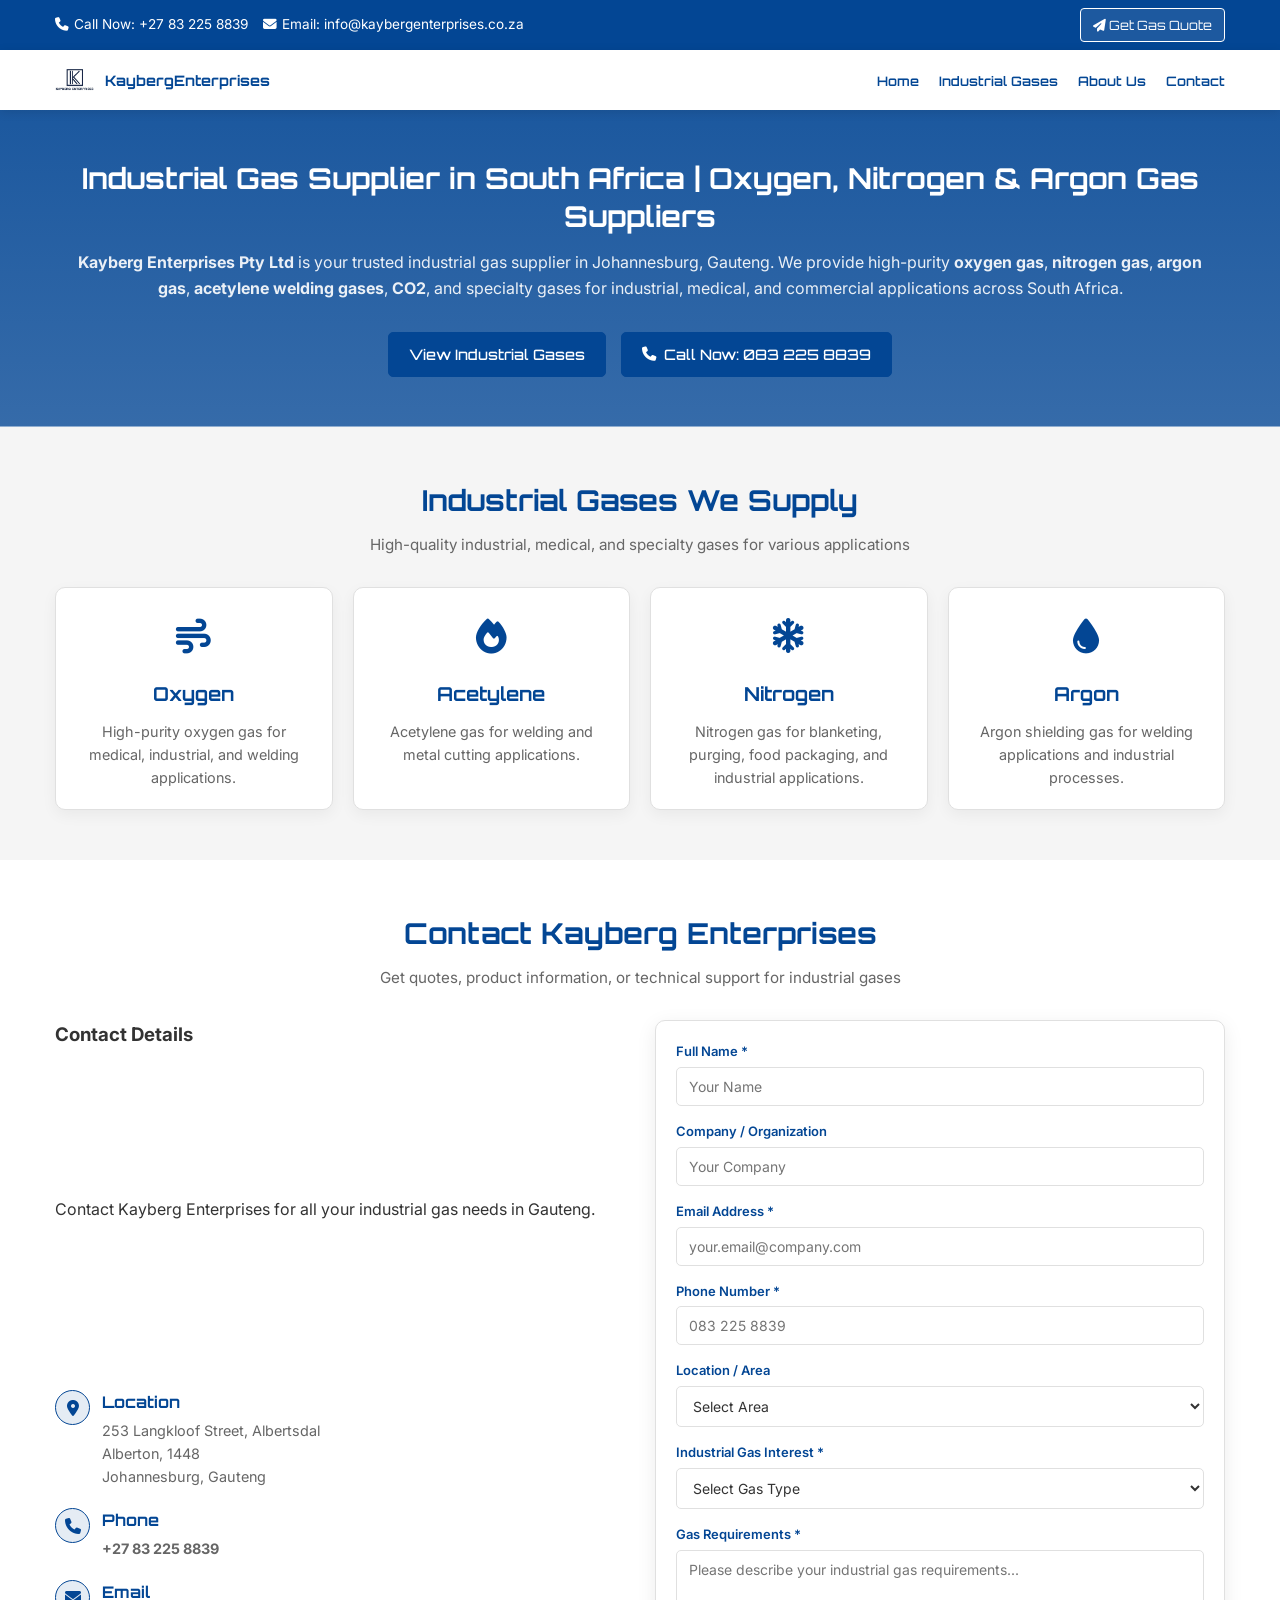
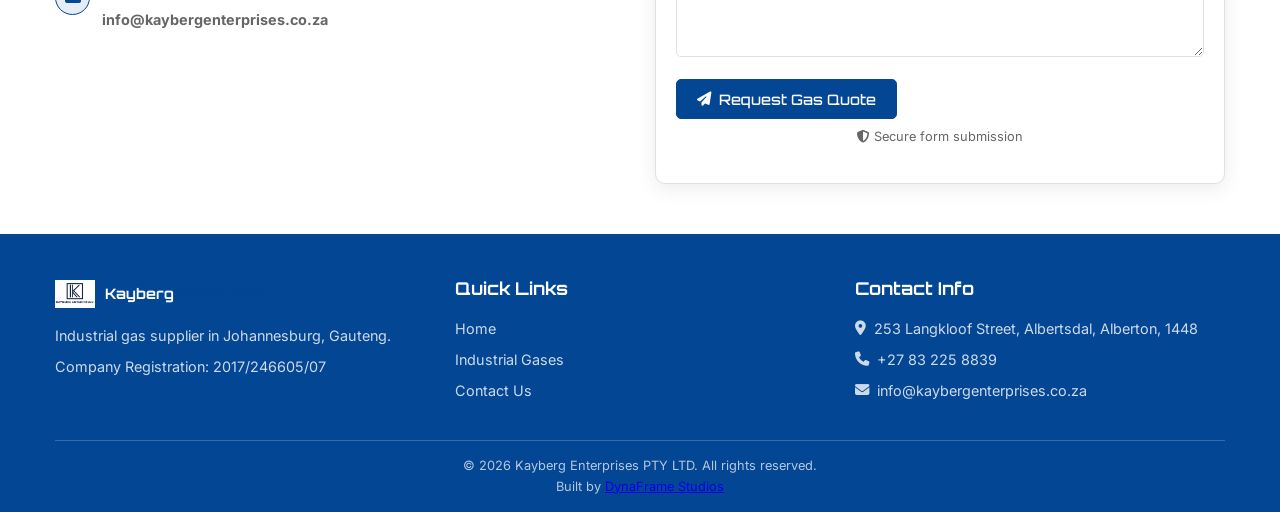
<file: index.html>
<!DOCTYPE html>
<html lang="en-ZA">
<head>
  <meta charset="UTF-8">
  <meta name="viewport" content="width=device-width, initial-scale=1.0">
  <title>Kayberg Enterprises Pty Ltd | Industrial Gas Supplier Johannesburg | Oxygen, Nitrogen, Argon Suppliers South Africa</title>
  
  <!-- SEO Meta Tags -->
  <meta name="description" content="Kayberg Enterprises Pty Ltd - Your trusted industrial gas supplier in Johannesburg, Gauteng. We supply high-purity oxygen, nitrogen, argon, acetylene, CO2, welding gases & specialty gases. Delivery across South Africa. Call +27 83 225 8839.">
  <meta name="keywords" content="Kayberg Enterprises, industrial gas supplier Johannesburg, oxygen gas South Africa, nitrogen suppliers, argon gas, welding gases Gauteng">
  <link rel="canonical" href="https://www.kaybergenterprises.co.za">
  
  <!-- Fonts & Icons -->
  <link href="https://fonts.googleapis.com/css2?family=Orbitron:wght@400;500;600;700;800&family=Inter:wght@300;400;500;600;700&display=swap" rel="stylesheet">
  <link rel="stylesheet" href="https://cdnjs.cloudflare.com/ajax/libs/font-awesome/6.4.0/css/all.min.css">
  <link rel="stylesheet" href="styles.css">
  
  <!-- Favicon -->
  <link rel="icon" type="image/x-icon" href="images/logo.jpeg">
</head>
<body>

    <!-- Top Bar -->
    <div class="top-bar">
        <div class="container">
            <div class="top-bar-content">
                <div class="contact-info">
                    <a href="tel:+27832258839">
                        <i class="fas fa-phone"></i>
                        <span>Call Now: +27 83 225 8839</span>
                    </a>
                    <a href="mailto:info@kaybergenterprises.co.za">
                        <i class="fas fa-envelope"></i>
                        <span>Email: info@kaybergenterprises.co.za</span>
                    </a>
                </div>
                <a href="#contact" class="top-contact-btn">
                    <i class="fas fa-paper-plane"></i>
                    Get Gas Quote
                </a>
            </div>
        </div>
    </div>

    <!-- Navigation -->
    <nav class="navbar">
        <div class="container">
            <div class="nav-content">
                <a href="#" class="logo-link">
                    <img src="images/logo.jpeg" alt="Kayberg Enterprises Logo">
                    <div class="logo-text">
                        <strong>Kayberg<span>Enterprises</span></strong>
                    </div>
                </a>
                <ul class="nav-links">
                    <li><a href="#home">Home</a></li>
                    <li><a href="#products">Industrial Gases</a></li>
                    <li><a href="#about">About Us</a></li>
                    <li><a href="#contact">Contact</a></li>
                </ul>
            </div>
        </div>
    </nav>

    <!-- Hero Section -->
    <section class="hero" id="home">
        <div class="container">
            <div class="hero-content">
                <h1>Industrial Gas Supplier in South Africa | Oxygen, Nitrogen & Argon Gas Suppliers</h1>
                <p class="hero-subtitle"><strong>Kayberg Enterprises Pty Ltd</strong> is your trusted industrial gas supplier in Johannesburg, Gauteng. We provide high-purity <strong>oxygen gas</strong>, <strong>nitrogen gas</strong>, <strong>argon gas</strong>, <strong>acetylene welding gases</strong>, <strong>CO2</strong>, and specialty gases for industrial, medical, and commercial applications across South Africa.</p>
                
                <div class="hero-buttons">
                    <a href="#products" class="btn btn-primary">View Industrial Gases</a>
                    <a href="tel:+27832258839" class="btn btn-primary">
                        <i class="fas fa-phone"></i> Call Now: 083 225 8839
                    </a>
                </div>
            </div>
        </div>
    </section>

    <!-- Products Section -->
    <section class="products-section" id="products">
        <div class="container">
            <div class="section-header">
                <h2>Industrial Gases We Supply</h2>
                <p>High-quality industrial, medical, and specialty gases for various applications</p>
            </div>
            
            <div class="products-grid">
                <!-- Product Cards -->
                <div class="product-card">
                    <div class="product-icon">
                        <i class="fas fa-wind"></i>
                    </div>
                    <h3>Oxygen</h3>
                    <p>High-purity oxygen gas for medical, industrial, and welding applications.</p>
                </div>
                
                <div class="product-card">
                    <div class="product-icon">
                        <i class="fas fa-fire"></i>
                    </div>
                    <h3>Acetylene</h3>
                    <p>Acetylene gas for welding and metal cutting applications.</p>
                </div>
                
                <div class="product-card">
                    <div class="product-icon">
                        <i class="fas fa-snowflake"></i>
                    </div>
                    <h3>Nitrogen</h3>
                    <p>Nitrogen gas for blanketing, purging, food packaging, and industrial applications.</p>
                </div>
                
                <div class="product-card">
                    <div class="product-icon">
                        <i class="fas fa-tint"></i>
                    </div>
                    <h3>Argon</h3>
                    <p>Argon shielding gas for welding applications and industrial processes.</p>
                </div>
            </div>
        </div>
    </section>

    <!-- Contact Section -->
    <section class="contact-section" id="contact">
        <div class="container">
            <div class="section-header">
                <h2>Contact Kayberg Enterprises</h2>
                <p>Get quotes, product information, or technical support for industrial gases</p>
            </div>
            
            <div class="contact-content">
                <div class="contact-info">
                    <h3>Contact Details</h3>
                    <p>Contact Kayberg Enterprises for all your industrial gas needs in Gauteng.</p>
                    
                    <div class="contact-details">
                        <div class="contact-item">
                            <div class="contact-icon">
                                <i class="fas fa-map-marker-alt"></i>
                            </div>
                            <div>
                                <h4>Location</h4>
                                <p>253 Langkloof Street, Albertsdal<br>Alberton, 1448<br>Johannesburg, Gauteng</p>
                            </div>
                        </div>
                        
                        <div class="contact-item">
                            <div class="contact-icon">
                                <i class="fas fa-phone"></i>
                            </div>
                            <div>
                                <h4>Phone</h4>
                                <p><strong>+27 83 225 8839</strong></p>
                            </div>
                        </div>
                        
                        <div class="contact-item">
                            <div class="contact-icon">
                                <i class="fas fa-envelope"></i>
                            </div>
                            <div>
                                <h4>Email</h4>
                                <p><strong>info@kaybergenterprises.co.za</strong></p>
                            </div>
                        </div>
                    </div>
                </div>
                
                <!-- WORKING CONTACT FORM (NO JAVASCRIPT) -->
                <div class="contact-form">
                    <form action="https://formsubmit.co/info@kaybergenterprises.co.za" method="POST">
                        <!-- FormSubmit Configuration -->
                        <input type="hidden" name="_subject" value="Industrial Gas Enquiry - Kayberg Enterprises">
                        <input type="hidden" name="_template" value="table">
                        <input type="hidden" name="_captcha" value="false">
                        <input type="hidden" name="_next" value="https://kaybergenterprises.co.za/thank-you.html">
                        
                        <div class="form-group">
                            <label for="name">Full Name *</label>
                            <input type="text" id="name" name="name" required placeholder="Your Name">
                        </div>
                        
                        <div class="form-group">
                            <label for="company">Company / Organization</label>
                            <input type="text" id="company" name="company" placeholder="Your Company">
                        </div>
                        
                        <div class="form-group">
                            <label for="email">Email Address *</label>
                            <input type="email" id="email" name="email" required placeholder="your.email@company.com">
                        </div>
                        
                        <div class="form-group">
                            <label for="phone">Phone Number *</label>
                            <input type="tel" id="phone" name="phone" required placeholder="083 225 8839">
                        </div>
                        
                        <div class="form-group">
                            <label for="location">Location / Area</label>
                            <select id="location" name="location">
                                <option value="">Select Area</option>
                                <option value="johannesburg">Johannesburg</option>
                                <option value="alberton">Alberton</option>
                                <option value="sandton">Sandton</option>
                                <option value="pretoria">Pretoria</option>
                                <option value="gauteng">Other Gauteng</option>
                                <option value="other-sa">Other South Africa</option>
                            </select>
                        </div>
                        
                        <div class="form-group">
                            <label for="productInterest">Industrial Gas Interest *</label>
                            <select id="productInterest" name="productInterest" required>
                                <option value="">Select Gas Type</option>
                                <option value="oxygen">Oxygen Gas</option>
                                <option value="nitrogen">Nitrogen Gas</option>
                                <option value="argon">Argon Gas</option>
                                <option value="acetylene">Acetylene Welding Gas</option>
                                <option value="co2">Carbon Dioxide (CO2)</option>
                                <option value="helium">Helium Gas</option>
                                <option value="welding-mixtures">Welding Gas Mixtures</option>
                                <option value="specialty">Specialty Gases</option>
                                <option value="medical">Medical Gases</option>
                                <option value="multiple">Multiple Gas Types</option>
                            </select>
                        </div>
                        
                        <div class="form-group">
                            <label for="message">Gas Requirements *</label>
                            <textarea id="message" name="message" rows="5" required placeholder="Please describe your industrial gas requirements..."></textarea>
                        </div>
                        
                        <div class="form-group">
                            <button type="submit" class="btn btn-primary">
                                <i class="fas fa-paper-plane"></i> Request Gas Quote
                            </button>
                            <p class="form-note">
                                <i class="fas fa-shield-alt"></i> Secure form submission
                            </p>
                        </div>
                    </form>
                </div>
            </div>
        </div>
    </section>

    <!-- Footer -->
    <footer class="footer">
        <div class="container">
            <div class="footer-content">
                <div class="footer-logo">
                    <a href="#" class="logo-link">
                        <img src="images/logo.jpeg" alt="Kayberg Enterprises Logo">
                        <div class="logo-text">
                            <strong>Kayberg<span>Enterprises</span></strong>
                        </div>
                    </a>
                    <p>Industrial gas supplier in Johannesburg, Gauteng.</p>
                    <p>Company Registration: 2017/246605/07</p>
                </div>
                
                <div class="footer-links">
                    <h4>Quick Links</h4>
                    <ul>
                        <li><a href="#home">Home</a></li>
                        <li><a href="#products">Industrial Gases</a></li>
                        <li><a href="#contact">Contact Us</a></li>
                    </ul>
                </div>
                
                <div class="footer-contact">
                    <h4>Contact Info</h4>
                    <p><i class="fas fa-map-marker-alt"></i> 253 Langkloof Street, Albertsdal, Alberton, 1448</p>
                    <p><i class="fas fa-phone"></i> +27 83 225 8839</p>
                    <p><i class="fas fa-envelope"></i> info@kaybergenterprises.co.za</p>
                </div>
            </div>
            
            <div class="footer-bottom">
                <p>&copy; 2026 Kayberg Enterprises PTY LTD. All rights reserved.</p>
                <p>Built by <a href="https://dynaframestudios.co.za/web-design" target="_blank" rel="noopener" class="designer-link">DynaFrame Studios</a></p>
            </div>
        </div>
    </footer>

    <!-- SIMPLE SCRIPT.JS (Only basic functionality) -->
    <script src="script.js"></script>
</body>
</html>
</file>
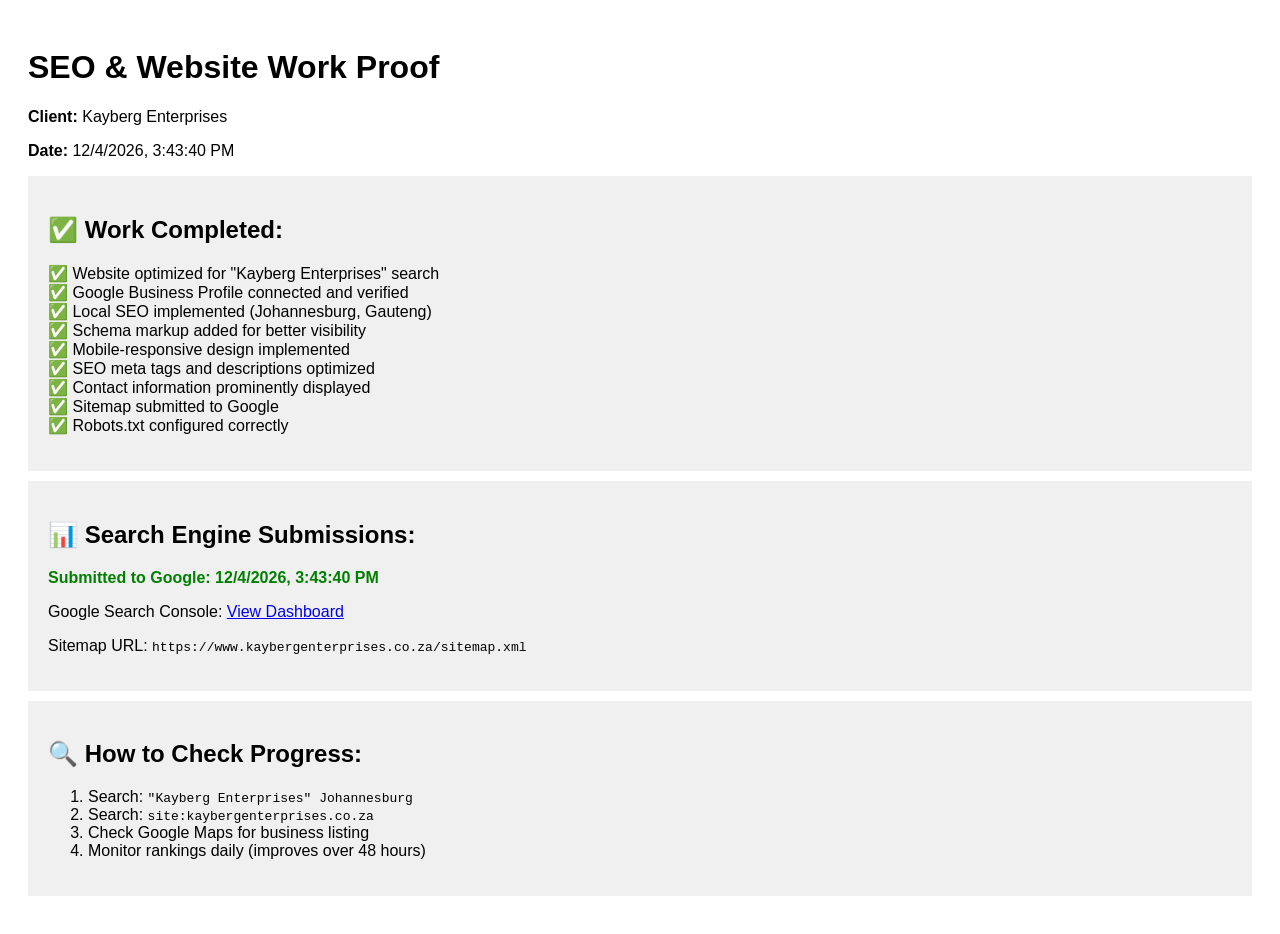
<file: proof.html>
<!DOCTYPE html>
<html>
<head>
    <title>SEO Work Proof - Kayberg Enterprises</title>
    <style>
        body { font-family: Arial; padding: 20px; }
        .proof { background: #f0f0f0; padding: 20px; margin: 10px 0; }
        .timestamp { color: green; font-weight: bold; }
        .checklist { list-style: none; padding: 0; }
        .checklist li:before { content: "✅ "; }
    </style>
</head>
<body>
    <h1>SEO & Website Work Proof</h1>
    <p><strong>Client:</strong> Kayberg Enterprises</p>
    <p><strong>Date:</strong> <span id="date"></span></p>
    
    <div class="proof">
        <h2>✅ Work Completed:</h2>
        <ul class="checklist">
            <li>Website optimized for "Kayberg Enterprises" search</li>
            <li>Google Business Profile connected and verified</li>
            <li>Local SEO implemented (Johannesburg, Gauteng)</li>
            <li>Schema markup added for better visibility</li>
            <li>Mobile-responsive design implemented</li>
            <li>SEO meta tags and descriptions optimized</li>
            <li>Contact information prominently displayed</li>
            <li>Sitemap submitted to Google</li>
            <li>Robots.txt configured correctly</li>
        </ul>
    </div>
    
    <div class="proof">
        <h2>📊 Search Engine Submissions:</h2>
        <p class="timestamp">Submitted to Google: <span id="google-time"></span></p>
        <p>Google Search Console: <a href="https://search.google.com/search-console" target="_blank">View Dashboard</a></p>
        <p>Sitemap URL: <code>https://www.kaybergenterprises.co.za/sitemap.xml</code></p>
    </div>
    
    <div class="proof">
        <h2>🔍 How to Check Progress:</h2>
        <ol>
            <li>Search: <code>"Kayberg Enterprises" Johannesburg</code></li>
            <li>Search: <code>site:kaybergenterprises.co.za</code></li>
            <li>Check Google Maps for business listing</li>
            <li>Monitor rankings daily (improves over 48 hours)</li>
        </ol>
    </div>
    
    <script>
        document.getElementById('date').textContent = new Date().toLocaleString();
        document.getElementById('google-time').textContent = new Date().toLocaleString();
    </script>
</body>
</html>
</file>
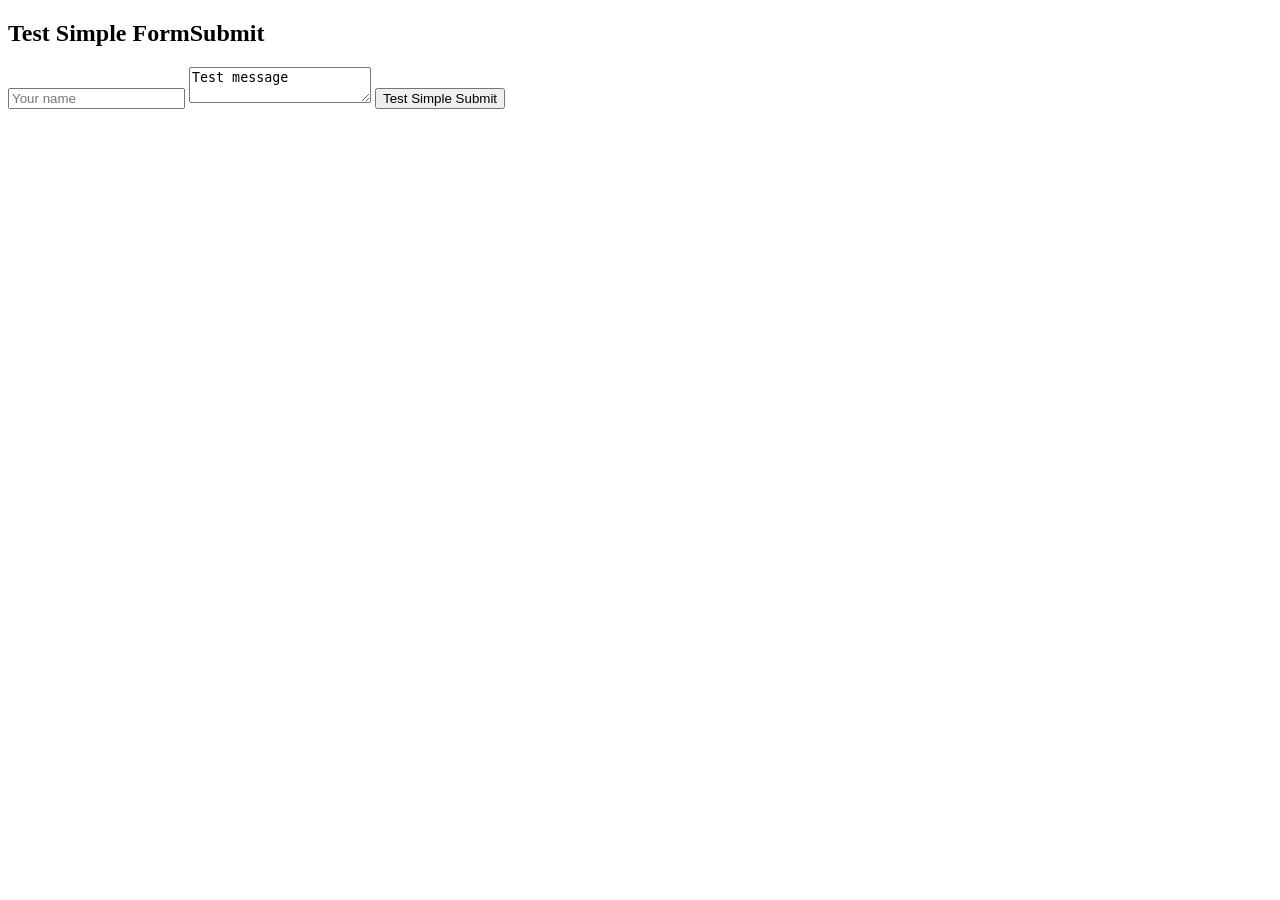
<file: test-form.html>
<!DOCTYPE html>
<html>
<body>
    <h2>Test Simple FormSubmit</h2>
    <form action="https://formsubmit.co/info@kaybergenterprises.co.za" method="POST">
        <input type="hidden" name="_captcha" value="false">
        <input type="text" name="name" placeholder="Your name" required>
        <textarea name="message" required>Test message</textarea>
        <button type="submit">Test Simple Submit</button>
    </form>
</body>
</html>
</file>
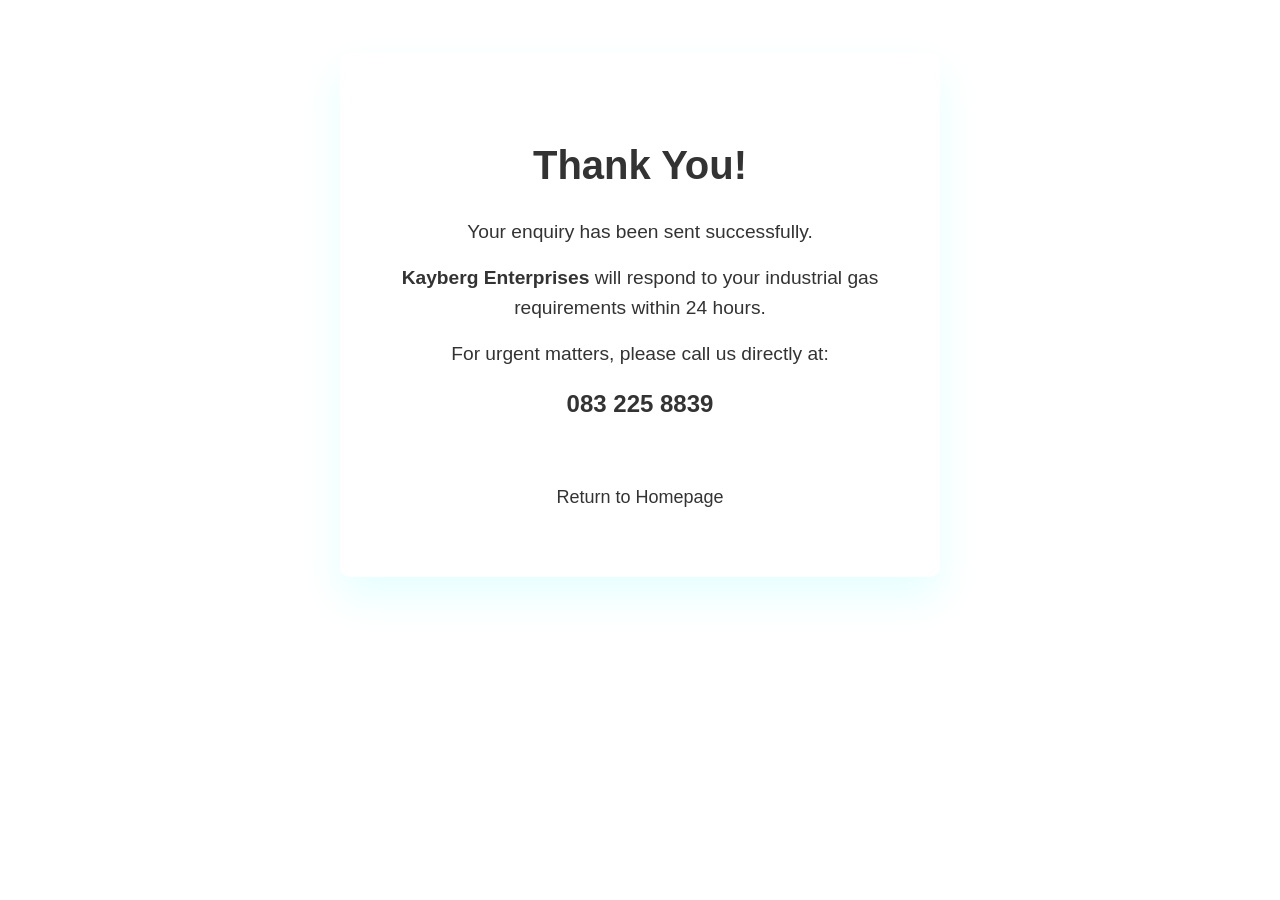
<file: thank-you.html>
<!DOCTYPE html>
<html lang="en">
<head>
    <meta charset="UTF-8">
    <meta name="viewport" content="width=device-width, initial-scale=1.0">
    <title>Thank You | Kayberg Enterprises</title>
    <link rel="stylesheet" href="styles.css">
    <style>
        .thank-you-container {
            min-height: 70vh;
            display: flex;
            align-items: center;
            justify-content: center;
            padding: 50px 20px;
            text-align: center;
        }
        
        .success-box {
            max-width: 600px;
            background: var(--card-bg);
            border: 1px solid var(--primary);
            border-radius: 10px;
            padding: 50px 30px;
            box-shadow: 0 20px 40px rgba(0, 255, 255, 0.1);
        }
        
        .success-icon {
            font-size: 80px;
            color: var(--primary);
            margin-bottom: 30px;
            animation: pulse 2s infinite;
        }
        
        .success-box h1 {
            font-family: 'Orbitron', sans-serif;
            color: var(--primary);
            margin-bottom: 20px;
            font-size: 2.5rem;
        }
        
        .success-box p {
            font-size: 1.2rem;
            margin-bottom: 15px;
            color: var(--gray);
        }
        
        .success-box .highlight {
            color: var(--primary);
            font-weight: bold;
        }
        
        .return-btn {
            display: inline-block;
            margin-top: 30px;
            padding: 15px 40px;
            background: var(--primary);
            color: var(--dark);
            text-decoration: none;
            border-radius: 5px;
            font-family: 'Orbitron', sans-serif;
            font-weight: 500;
            font-size: 18px;
            transition: all 0.3s;
        }
        
        .return-btn:hover {
            background: var(--primary-dark);
            transform: translateY(-3px);
            box-shadow: 0 10px 20px rgba(0, 255, 255, 0.2);
        }
        
        @keyframes pulse {
            0% { transform: scale(1); }
            50% { transform: scale(1.1); }
            100% { transform: scale(1); }
        }
    </style>
</head>
<body>
    <div class="container">
        <div class="thank-you-container">
            <div class="success-box">
                <div class="success-icon">
                    <i class="fas fa-check-circle"></i>
                </div>
                
                <h1>Thank You!</h1>
                
                <p>Your enquiry has been sent successfully.</p>
                <p><span class="highlight">Kayberg Enterprises</span> will respond to your industrial gas requirements within 24 hours.</p>
                <p>For urgent matters, please call us directly at:</p>
                <p class="highlight" style="font-size: 1.5rem;">083 225 8839</p>
                
                <a href="/" class="return-btn">
                    <i class="fas fa-home"></i> Return to Homepage
                </a>
            </div>
        </div>
    </div>
    
    <script>
        // Auto-redirect after 15 seconds
        setTimeout(() => {
            window.location.href = "/";
        }, 15000);
    </script>
</body>
</html>
</file>
<file: styles.css>
/* Reset & Base */
* {
    margin: 0;
    padding: 0;
    box-sizing: border-box;
}

:root {
    --chelsea-blue: #034694;
    --light-blue: #6A7BA2;
    --white: #FFFFFF;
    --light-gray: #F5F5F5;
    --medium-gray: #E0E0E0;
    --dark-gray: #333333;
}

body {
    font-family: 'Inter', sans-serif;
    background-color: var(--white);
    color: var(--dark-gray);
    line-height: 1.6;
    overflow-x: hidden;
}

.container {
    max-width: 1200px;
    margin: 0 auto;
    padding: 0 15px;
    width: 100%;
}

/* ===== LOGO FIX ===== */
.logo-link {
    display: flex;
    align-items: center;
    gap: 10px;
    text-decoration: none;
    color: var(--chelsea-blue);
    flex-shrink: 0;
}

.logo-link img {
    height: 40px;
    width: auto;
    max-width: 40px;
    border-radius: 5px;
    object-fit: contain;
    display: block;
}

.logo-text {
    font-family: 'Orbitron', sans-serif;
    font-weight: 700;
    font-size: 0.9rem;
}

.logo-text span {
    color: var(--chelsea-blue);
}

/* Top Bar */
.top-bar {
    background: var(--chelsea-blue);
    padding: 8px 0;
}

.top-bar-content {
    display: flex;
    justify-content: space-between;
    align-items: center;
    flex-wrap: wrap;
    gap: 10px;
}

.contact-info {
    display: flex;
    gap: 15px;
    flex-wrap: wrap;
}

.contact-info a {
    color: var(--white);
    text-decoration: none;
    display: flex;
    align-items: center;
    gap: 5px;
    font-size: 0.85rem;
}

.top-contact-btn {
    background: rgba(255, 255, 255, 0.1);
    border: 1px solid var(--white);
    color: var(--white);
    padding: 6px 12px;
    border-radius: 4px;
    text-decoration: none;
    font-family: 'Orbitron', sans-serif;
    font-size: 0.8rem;
    white-space: nowrap;
}

/* Navigation */
.navbar {
    background: var(--white);
    padding: 10px 0;
    position: sticky;
    top: 0;
    z-index: 1000;
    box-shadow: 0 2px 10px rgba(0, 0, 0, 0.1);
}

.nav-content {
    display: flex;
    justify-content: space-between;
    align-items: center;
    gap: 10px;
}

/* Mobile Menu Button */
.mobile-menu-btn {
    display: none;
    background: none;
    border: none;
    color: var(--chelsea-blue);
    font-size: 24px;
    cursor: pointer;
    padding: 5px;
}

.nav-links {
    display: flex;
    list-style: none;
    gap: 20px;
}

.nav-links a {
    color: var(--chelsea-blue);
    text-decoration: none;
    font-family: 'Orbitron', sans-serif;
    font-size: 13px;
    transition: color 0.3s;
    font-weight: 600;
    white-space: nowrap;
}

.nav-links a:hover {
    color: var(--light-blue);
}

/* Hero Section */
.hero {
    padding: 50px 0;
    text-align: center;
    background: linear-gradient(rgba(3, 70, 148, 0.9), rgba(3, 70, 148, 0.8));
    background-size: cover;
    background-position: center;
    color: var(--white);
}

.hero h1 {
    font-family: 'Orbitron', sans-serif;
    font-size: 1.8rem;
    margin-bottom: 15px;
    color: var(--white);
    line-height: 1.3;
}

.hero-subtitle {
    font-size: 1rem;
    margin: 0 auto 30px;
    color: rgba(255, 255, 255, 0.9);
    padding: 0 10px;
}

.hero-buttons {
    display: flex;
    gap: 15px;
    justify-content: center;
    flex-wrap: wrap;
}

/* Buttons */
.btn {
    padding: 10px 20px;
    border-radius: 5px;
    text-decoration: none;
    font-family: 'Orbitron', sans-serif;
    font-weight: 500;
    display: inline-flex;
    align-items: center;
    gap: 8px;
    transition: all 0.3s;
    font-size: 0.9rem;
}

.btn-primary {
    background: var(--chelsea-blue);
    color: var(--white);
    border: 1px solid var(--chelsea-blue);
}

.btn-primary:hover {
    background: transparent;
    color: var(--chelsea-blue);
}

/* Products Section */
.products-section {
    padding: 50px 0;
    background: var(--light-gray);
}

.section-header {
    text-align: center;
    margin-bottom: 30px;
}

.section-header h2 {
    font-family: 'Orbitron', sans-serif;
    font-size: 1.8rem;
    color: var(--chelsea-blue);
    margin-bottom: 10px;
}

.section-header p {
    color: #666;
    font-size: 0.95rem;
    padding: 0 15px;
}

.products-grid {
    display: grid;
    grid-template-columns: repeat(auto-fit, minmax(200px, 1fr));
    gap: 20px;
}

.product-card {
    background: var(--white);
    border: 1px solid var(--medium-gray);
    border-radius: 10px;
    padding: 20px;
    text-align: center;
    transition: transform 0.3s, box-shadow 0.3s;
    box-shadow: 0 5px 15px rgba(0, 0, 0, 0.05);
}

.product-icon {
    font-size: 35px;
    color: var(--chelsea-blue);
    margin-bottom: 15px;
}

.product-card h3 {
    font-family: 'Orbitron', sans-serif;
    margin-bottom: 10px;
    color: var(--chelsea-blue);
    font-size: 1.2rem;
}

.product-card p {
    color: #666;
    font-size: 0.9rem;
}

/* Contact Section */
.contact-section {
    padding: 50px 0;
    background: var(--white);
}

.contact-content {
    display: grid;
    grid-template-columns: 1fr 1fr;
    gap: 30px;
}

.contact-details {
    margin-top: 20px;
}

.contact-item {
    display: flex;
    gap: 12px;
    margin-bottom: 20px;
    align-items: flex-start;
}

.contact-icon {
    width: 35px;
    height: 35px;
    background: rgba(3, 70, 148, 0.1);
    border: 1px solid var(--chelsea-blue);
    border-radius: 50%;
    display: flex;
    align-items: center;
    justify-content: center;
    color: var(--chelsea-blue);
    flex-shrink: 0;
}

.contact-item h4 {
    font-family: 'Orbitron', sans-serif;
    margin-bottom: 3px;
    color: var(--chelsea-blue);
    font-size: 1rem;
}

.contact-item p {
    color: #666;
    font-size: 0.9rem;
}

/* Contact Form */
.contact-form {
    background: var(--white);
    border: 1px solid var(--medium-gray);
    border-radius: 10px;
    padding: 20px;
    box-shadow: 0 5px 20px rgba(0, 0, 0, 0.08);
}

.form-group {
    margin-bottom: 15px;
}

.form-group label {
    display: block;
    margin-bottom: 5px;
    font-family: 'Inter', sans-serif;
    font-weight: 600;
    font-size: 13px;
    color: var(--chelsea-blue);
}

.form-group input,
.form-group select,
.form-group textarea {
    width: 100%;
    padding: 10px 12px;
    background: var(--white);
    border: 1px solid var(--medium-gray);
    border-radius: 5px;
    color: var(--dark-gray);
    font-family: 'Inter', sans-serif;
    font-size: 14px;
}

.form-group input:focus,
.form-group select:focus,
.form-group textarea:focus {
    outline: none;
    border-color: var(--chelsea-blue);
    box-shadow: 0 0 0 2px rgba(3, 70, 148, 0.2);
}

.form-note {
    font-size: 0.8rem;
    color: #666;
    margin-top: 8px;
    text-align: center;
}

/* Footer */
.footer {
    background: var(--chelsea-blue);
    padding: 40px 0 15px;
    color: var(--white);
}

.footer-content {
    display: grid;
    grid-template-columns: repeat(3, 1fr);
    gap: 30px;
    margin-bottom: 30px;
}

.footer-logo .logo-link {
    color: var(--white);
    margin-bottom: 10px;
}

.footer-logo p {
    color: rgba(255, 255, 255, 0.8);
    font-size: 0.9rem;
    margin-bottom: 8px;
}

.footer-links h4,
.footer-contact h4 {
    font-family: 'Orbitron', sans-serif;
    margin-bottom: 15px;
    font-size: 1.1rem;
}

.footer-links ul {
    list-style: none;
}

.footer-links a {
    color: rgba(255, 255, 255, 0.8);
    text-decoration: none;
    display: block;
    margin-bottom: 8px;
    transition: color 0.3s;
    font-size: 0.9rem;
}

.footer-links a:hover {
    color: var(--white);
}

.footer-contact p {
    color: rgba(255, 255, 255, 0.8);
    margin-bottom: 8px;
    display: flex;
    align-items: center;
    gap: 8px;
    font-size: 0.9rem;
    word-break: break-word;
}

.footer-bottom {
    text-align: center;
    padding-top: 15px;
    border-top: 1px solid rgba(255, 255, 255, 0.2);
    color: rgba(255, 255, 255, 0.7);
    font-size: 0.8rem;
}

/* Back to Top Button */
.back-to-top {
    position: fixed;
    bottom: 20px;
    right: 20px;
    width: 45px;
    height: 45px;
    background: var(--chelsea-blue);
    color: var(--white);
    border: 2px solid var(--white);
    border-radius: 50%;
    cursor: pointer;
    display: none;
    z-index: 1000;
    font-family: 'Orbitron', sans-serif;
    font-size: 20px;
    box-shadow: 0 5px 15px rgba(0, 0, 0, 0.3);
    transition: all 0.3s;
}

.back-to-top:hover {
    transform: scale(1.1);
    background: var(--white);
    color: var(--chelsea-blue);
}

/* Responsive Styles */
@media (max-width: 992px) {
    .products-grid {
        grid-template-columns: repeat(2, 1fr);
    }
}

@media (max-width: 768px) {
    /* Show mobile menu button */
    .mobile-menu-btn {
        display: block;
    }

    /* Hide nav links by default on mobile */
    .nav-links {
        display: none;
        position: absolute;
        top: 100%;
        left: 0;
        right: 0;
        background: var(--white);
        flex-direction: column;
        padding: 20px;
        box-shadow: 0 5px 10px rgba(0, 0, 0, 0.1);
        gap: 15px;
        z-index: 999;
    }

    .nav-links.active {
        display: flex;
    }

    .nav-links li {
        width: 100%;
    }

    .nav-links a {
        display: block;
        padding: 10px 0;
        font-size: 16px;
        border-bottom: 1px solid var(--medium-gray);
    }

    /* Contact section layout */
    .contact-content {
        grid-template-columns: 1fr;
        gap: 30px;
    }

    .footer-content {
        grid-template-columns: 1fr;
        gap: 25px;
    }

    .hero h1 {
        font-size: 1.5rem;
    }

    .section-header h2 {
        font-size: 1.5rem;
    }

    /* Top bar adjustments */
    .top-bar-content {
        flex-direction: column;
        align-items: flex-start;
    }

    .contact-info {
        width: 100%;
        justify-content: space-between;
    }

    .top-contact-btn {
        width: 100%;
        text-align: center;
    }

    /* Logo sizing */
    .logo-link img {
        height: 35px;
        max-width: 35px;
    }

    .logo-text {
        font-size: 0.85rem;
    }
}

@media (max-width: 576px) {
    .products-grid {
        grid-template-columns: 1fr;
        gap: 15px;
    }

    .hero {
        padding: 40px 0;
    }

    .hero h1 {
        font-size: 1.3rem;
    }

    .hero-subtitle {
        font-size: 0.9rem;
    }

    .hero-buttons {
        flex-direction: column;
        align-items: stretch;
    }

    .hero-buttons .btn {
        text-align: center;
        justify-content: center;
    }

    .contact-info {
        flex-direction: column;
        gap: 8px;
    }

    .contact-info a {
        font-size: 0.8rem;
    }

    .btn {
        padding: 12px 15px;
        font-size: 0.85rem;
    }

    .product-card {
        padding: 20px 15px;
    }

    .contact-form {
        padding: 15px;
    }

    .footer-logo .logo-link {
        flex-wrap: wrap;
    }
}

@media (max-width: 380px) {
    .logo-text {
        font-size: 0.75rem;
    }

    .logo-link img {
        height: 30px;
        max-width: 30px;
    }

    .hero h1 {
        font-size: 1.2rem;
    }

    .section-header h2 {
        font-size: 1.3rem;
    }
}
</file>
